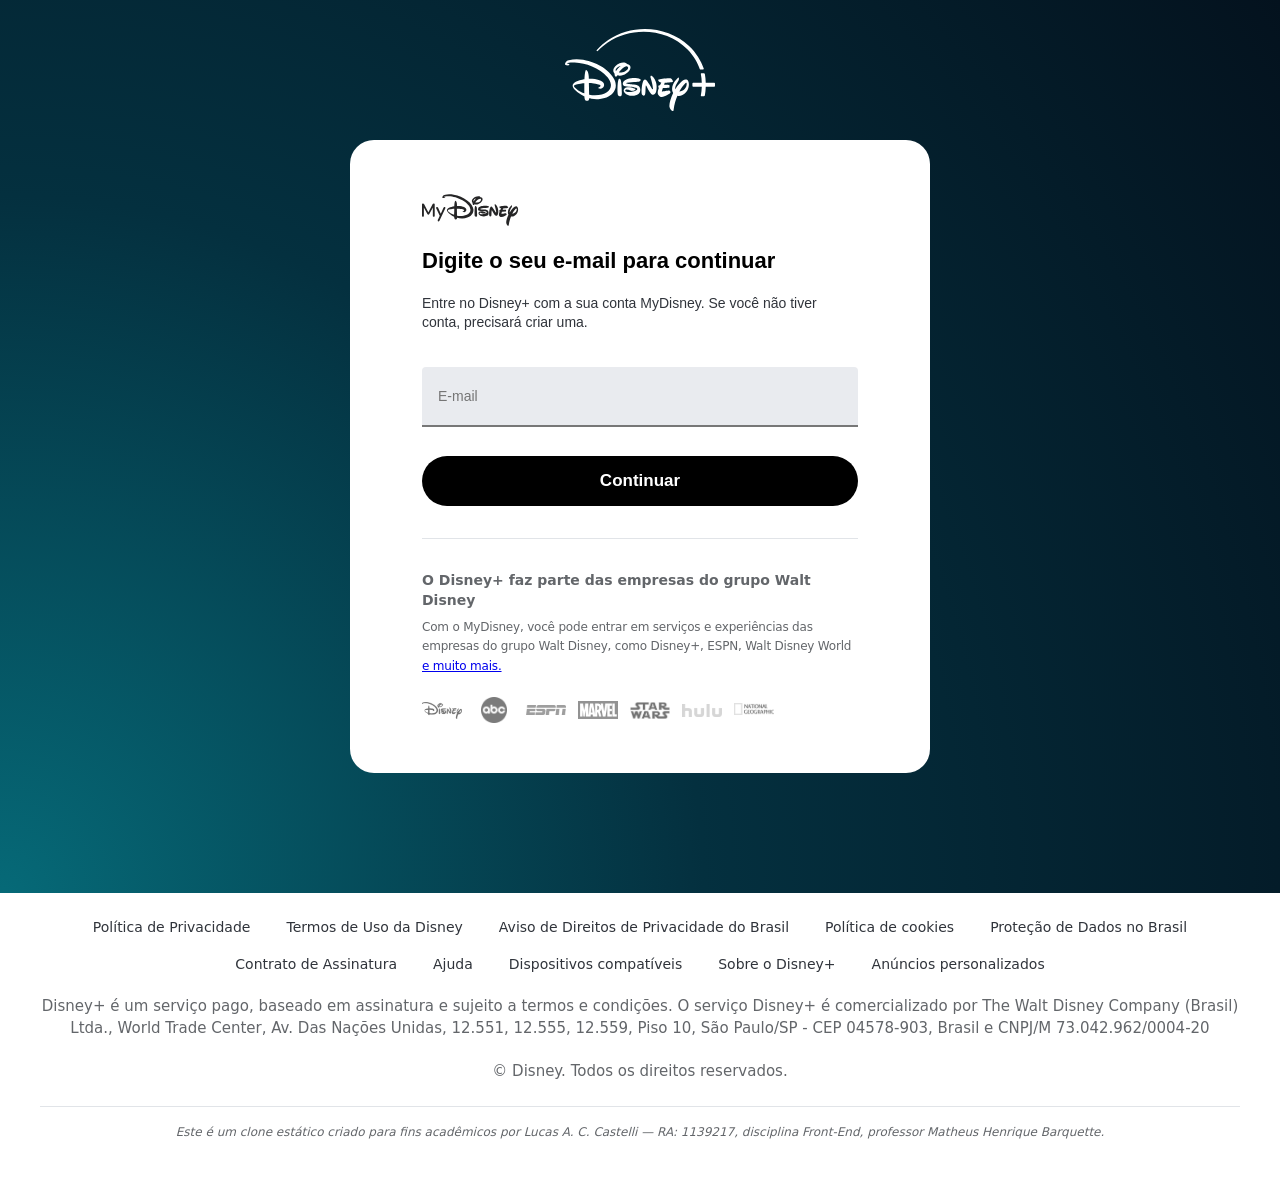
<file: index.html>
<!DOCTYPE html>
<html lang="pt-br">

<head>
    <meta charset="UTF-8">
    <meta name="viewport" content="width=device-width, initial-scale=1.0">
    <title>DisneyPlus</title>
    <link rel="stylesheet" href="style.css">
</head>

<body>


    <div>
        <header class="corfundoHeader">
            <div>
                <img src="assets/disneyPlusPrincipal.svg" alt="Logo Disney+">
            </div>

        </header>

        <main>
            <section>
                <div>
                    <img src="assets/myDisneyLogoSecundaria.svg" alt="LogoDisneysecundario">
                    <h1>Digite o seu e-mail para continuar</h1>
                </div>

                <div>
                    <p>Entre no Disney+ com a sua conta MyDisney. Se você não tiver conta, precisará criar uma.</p>
                </div>

                <div>
                    <form action="em-breve.html" method="POST" class="meu-formulario">
                        <label for="Email" class="sr-only">E-mail</label>
                        <input type="email" placeholder="E-mail" id="Email" name="email"required>
                        <br><br>
                        <button class="meu-botao">Continuar</button>
                    </form>
                    

                </div>

                <div>
                    <hr class="linha-divisoria">
                    <p class="titulo-empresas">O Disney+ faz parte das empresas do grupo Walt Disney</p>
                    <p class="texto-empresas">Com o MyDisney, você pode entrar em serviços e experiências das empresas do grupo Walt Disney,
                    como Disney+, ESPN, Walt Disney World <a href="em-breve.html" class="link-mais">e muito mais.</a> </p>
                </div>

                <div class="logos">
                    <img src="assets/DisneyLogoMenor.webp" alt="Logo Disney">

                    <img src="assets/ABCLogo.webp" alt="Logo ABC">

                    <img src="assets/ESPNLogo.webp" alt="Logo ESPN">

                    <img src="assets/MarvelLogo.webp" alt="Logo Marvel">

                    <img src="assets/StarWarsLogo.png" alt="Logo Star Wars">

                    <img src="assets/HuluLogo.webp" alt="Logo Hulu">
                    <div class="logo-national">
                        <img src="assets/images.png" alt="Logo National Geographic">
                    </div>
                </div>

                <hr class="linha-divisoria">
            </section>
        </main>






        <footer>
            <div>
                <nav class="rodape">
                    <a href="em-breve.html">Política de Privacidade</a>
                    <a href="em-breve.html">Termos de Uso da Disney</a>
                    <a href="em-breve.html">Aviso de Direitos de Privacidade do Brasil</a>
                    <a href="em-breve.html">Política de cookies</a>
                    <a href="em-breve.html">Proteção de Dados no Brasil</a>
                    <a href="em-breve.html">Contrato de Assinatura</a>
                    <a href="em-breve.html">Ajuda</a>
                    <a href="em-breve.html">Dispositivos compatíveis</a>
                    <a href="em-breve.html">Sobre o Disney+</a>
                    <a href="em-breve.html">Anúncios personalizados</a>
                </nav>
                <p>Disney+ é um serviço pago, baseado em assinatura e sujeito a termos e condições. O serviço Disney+ é
                    comercializado por The Walt Disney Company (Brasil) Ltda., World Trade Center, Av. Das Nações
                    Unidas, 12.551, 12.555, 12.559, Piso 10, São Paulo/SP - CEP 04578-903, Brasil e CNPJ/M
                    73.042.962/0004-20</p>

                <p>© Disney. Todos os direitos reservados.</p>
                <p class="creditos-clone">
                    Este é um clone estático criado para fins acadêmicos por Lucas A. C. Castelli — RA: 1139217, 
                    disciplina Front-End, professor Matheus Henrique Barquette.
                </p>
            
            </div>
        </footer>

    </div>



</body>

</html>
</file>
<file: style.css>
:root {
    --cor-fundo-inicio: #066a78;
    --cor-fundo-meio: #04303f;
    --cor-fundo-fim: #04121e;
}

body {
    margin: 0;
    font-family: Arial, sans-serif;
    font-size: 15px;
    min-height: 100vh;
    background: radial-gradient(
        circle at bottom left,
        var(--cor-fundo-inicio) 0%,
        var(--cor-fundo-meio) 45%,
        var(--cor-fundo-fim) 100%
    );
    background-attachment: fixed;
}

.sr-only {
    position: absolute;
    width: 1px;
    height: 1px;
    padding: 0;
    margin: -1px;
    overflow: hidden;
    clip: rect(0, 0, 0, 0);
    white-space: nowrap;
    border: 0;
}


* {
    box-sizing: border-box;
}

form input[type="email"] {
    width: 100%;
    height: 60px;

    background-color: #e9ebef;
    border: none;
    border-bottom: 2px solid #777;

    border-radius: 4px 4px 0 0;

    padding: 0 16px;
    font-size: 14px;
    box-sizing: border-box;
    margin-top: 20px;


}

section p {
    font-size: 14px;
    line-height: 1.4;
    font-weight: 400;
    color: #30343b;
}


.meu-botao {
    background-color: #000;
    color: #fff;
    padding: 15px;
    font-size: 16px;
    border: none;
    border-radius: 30px;
    cursor: pointer;

    width: 100%;
    box-sizing: border-box;
    margin-top: 12px;
    font-family: Arial, sans-serif;
    font-size: 17px;
    font-weight: 700;
}

.meu-botao:hover {
    background-color: #333;
}



section h1 {
    font-size: 22px;
    line-height: 1.3;
    font-weight: 600;
    margin-top: 16px;
}

section {
    background-color: white;
    border-radius: 24px 24px 0 0;
    margin-top: -20px;
    padding: 24px;
}



.corfundoHeader {
    height: 130px;
    display: flex;
    justify-content: center;
    align-items: center;
}

.corfundoHeader img {
    width: 110px;
    height: auto;
    display: block;
}

.rodape {
    display: grid;
    grid-template-columns: 1fr;
    gap: 20px;
}




.logos {
    display: flex;
    flex-wrap: wrap;
    align-items: center;
    gap: 12px;
    margin-top: 20px;
    margin-bottom: 120px;
}

.logos img {
    width: 40px;
    height: 26px;
    object-fit: contain;
    filter: grayscale(100%);
    opacity: 0.55;
}

.linha-divisoria {
    margin-top: 32px;
    margin-bottom: 32px;
    border: none;
    border-top: 1px solid #e1e4e8;
}


.titulo-empresas,
.texto-empresas {
    font-family: system-ui, sans-serif;
    color: #63666a;
}


.titulo-empresas {
    font-size: 14px;
    font-weight: 600;
    color: #63666a;
    margin-bottom: 8px;
}

.texto-empresas {
    font-size: 12px;
    font-weight: 400;
    line-height: 1.6;
    color: #63666a;
    margin-top: 0;
    letter-spacing: -0.2px;
}

.link-mais {
    display: block;
}

.rodape a {
    color: #30343b;
    text-decoration: none;
    font-family: system-ui, sans-serif;
    font-size: 14px;
    font-weight: 400;
    line-height: 1.5;
    justify-self: start;

}

.rodape {
    display: grid;
    grid-template-columns: 1fr;
    gap: 16px;
}

.logos + .linha-divisoria {
    margin-top: 48px;
    margin-bottom: 8px;
}


footer {
    padding: 8px 24px 24px;
    font-family: system-ui, sans-serif;
    color: #63666a;
    background-color: white;
}

footer {
    padding: 8px 24px 24px;
    font-family: system-ui, sans-serif;
    color: #63666a;
}

footer p:last-child {
    margin-top: 32px;
}

.logo-national {
    flex-basis: 100%;
}

.logo-national img {
    width: 40px;
    height: 26px;
    object-fit: contain;
}


.creditos-clone {
    margin-top: 24px;
    padding-top: 16px;
    border-top: 1px solid #e1e4e8;
    font-size: 12px;
    color: #63666a;
    font-style: italic;
}


@media (min-width: 768px) {

    .corfundoHeader {
        height: 140px;
        align-items: center;
        padding-top: 0;
    }
    
    .corfundoHeader img {
        width: 150px;
    }

    section {
        max-width: 580px;
        margin: 0 auto;
        border-radius: 24px;
        padding: 48px 72px;
    }

    .logos {
        flex-wrap: nowrap;
        margin-bottom: 0;
    }

    .logo-national {
        flex-basis: auto;
        flex-shrink: 0;
    }

    .link-mais {
        display: inline;
    }

    section > .linha-divisoria:last-child {
        display: none;
    }

    footer {
        margin-top: 120px;
        padding: 24px 40px;
        text-align: center;
    }

    footer p {
        margin-top: 20px;
        line-height: 1.5;
    }

    footer p:last-child {
        margin-top: 24px;
    }

    .rodape {
        display: flex;
        flex-wrap: wrap;
        justify-content: center;
        gap: 16px 36px;
    }
}
</file>
